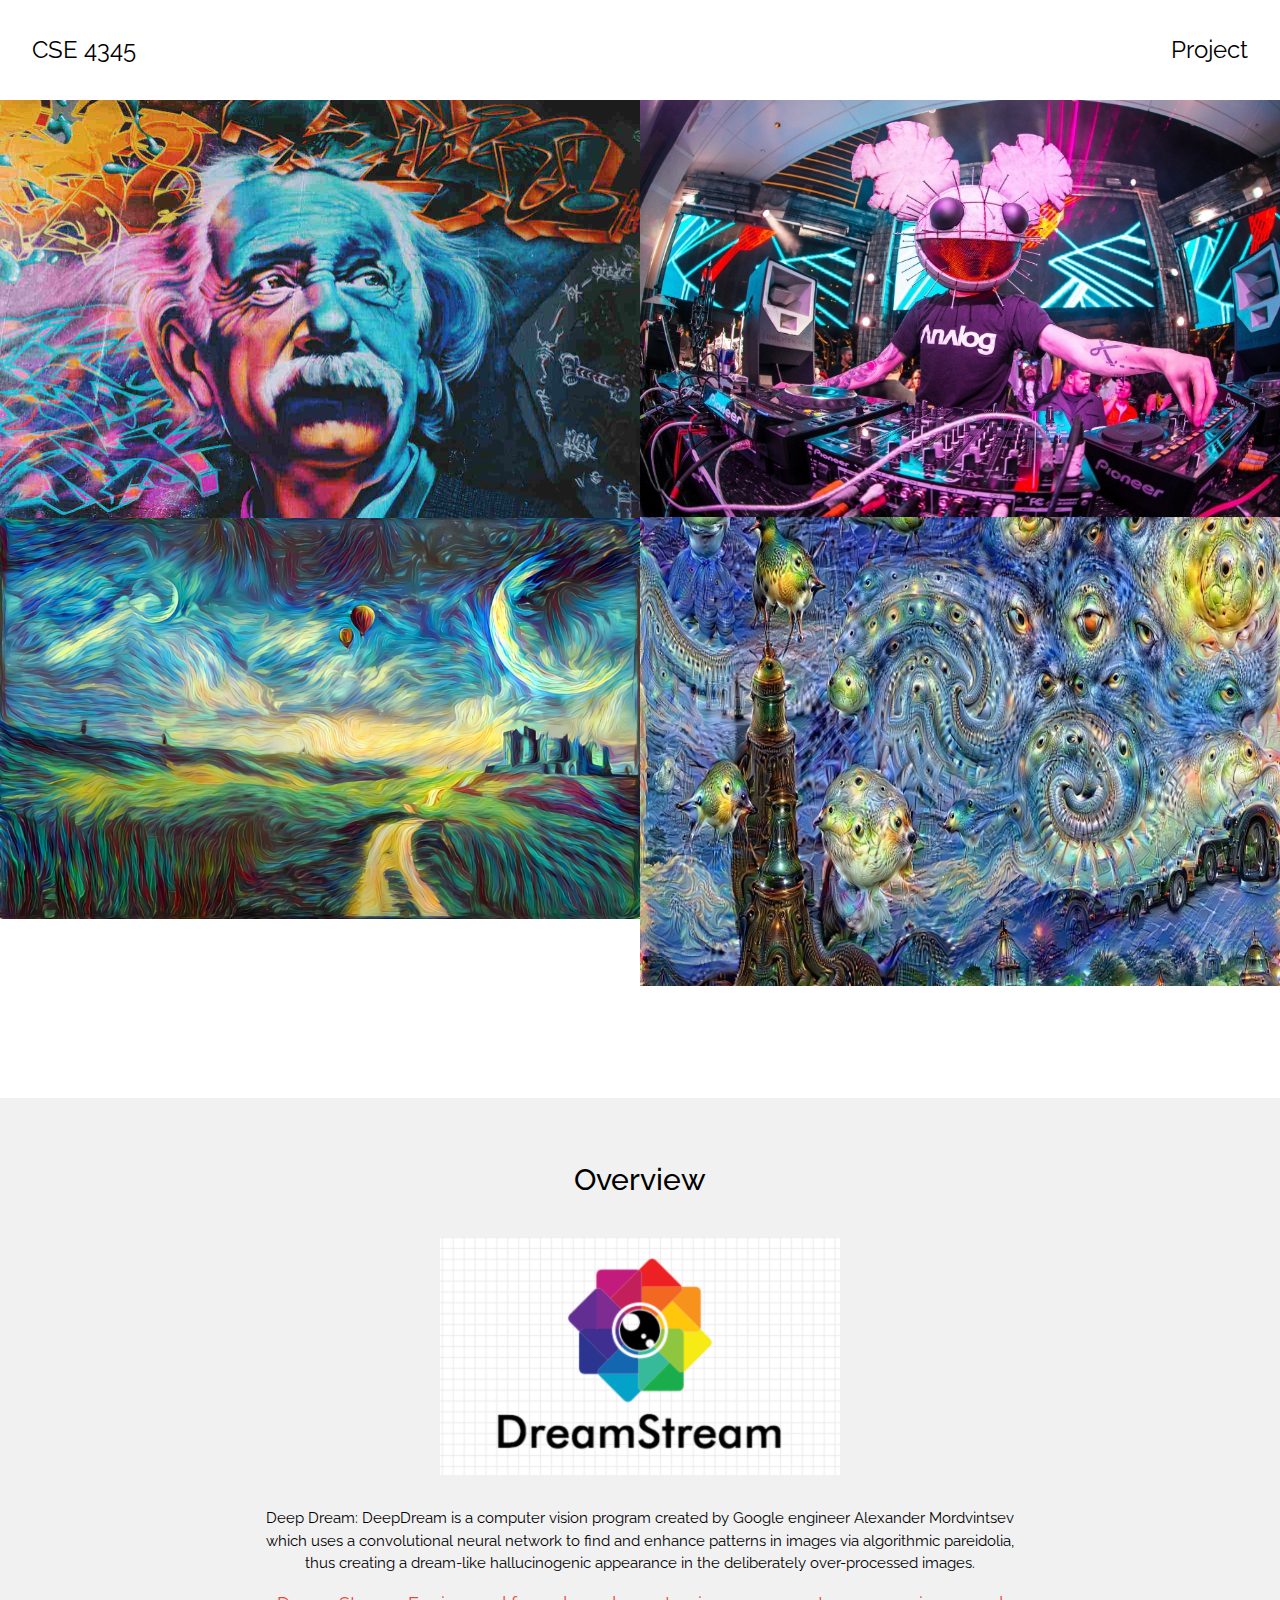
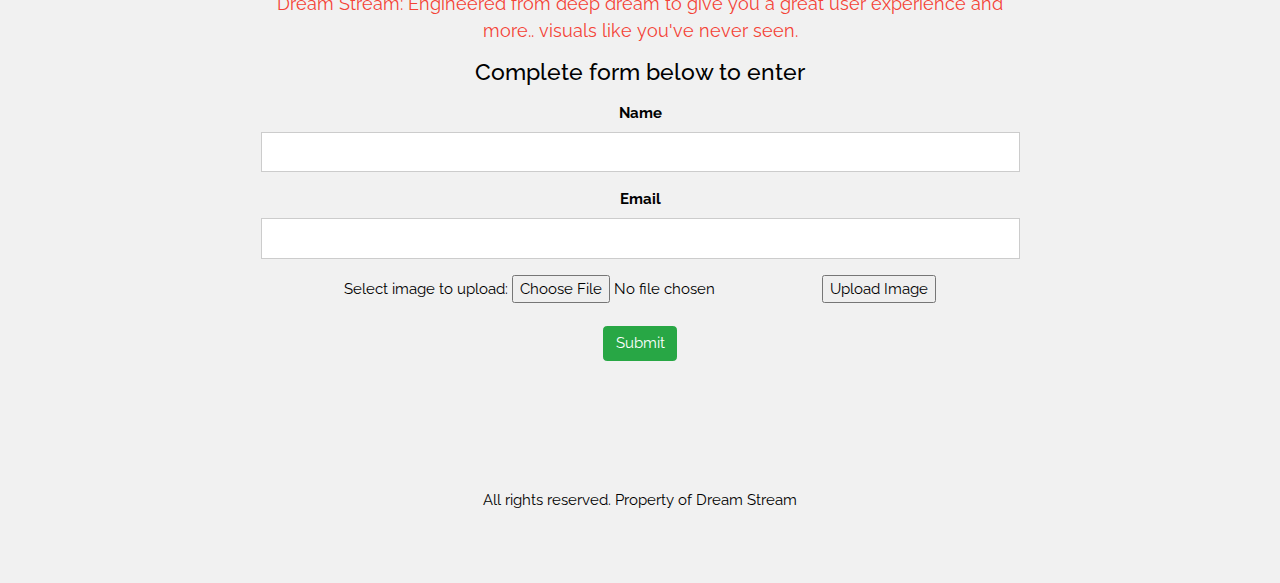
<file: index.html>
<!DOCTYPE html>
<html>
<title>CSE 4345 Project</title>
<meta charset="UTF-8">
<meta name="viewport" content="width=device-width, initial-scale=1">
<link rel="stylesheet" href="https://www.w3schools.com/w3css/4/w3.css">
<link href="https://fonts.googleapis.com/css?family=Raleway" rel="stylesheet" type="text/css">

<!-- Go to http://getbootstrap.com/ and scroll down to Bootstrap CDN. Add CSS reference here. -->
<link rel="stylesheet" href="https://maxcdn.bootstrapcdn.com/bootstrap/4.0.0/css/bootstrap.min.css" integrity="sha384-Gn5384xqQ1aoWXA+058RXPxPg6fy4IWvTNh0E263XmFcJlSAwiGgFAW/dAiS6JXm"
    crossorigin="anonymous">

<!-- Add Boostrap's CDN JS references here. -->
<script src="https://code.jquery.com/jquery-3.2.1.slim.min.js" integrity="sha384-KJ3o2DKtIkvYIK3UENzmM7KCkRr/rE9/Qpg6aAZGJwFDMVNA/GpGFF93hXpG5KkN"
    crossorigin="anonymous"></script>
<script src="https://cdnjs.cloudflare.com/ajax/libs/popper.js/1.12.9/umd/popper.min.js" integrity="sha384-ApNbgh9B+Y1QKtv3Rn7W3mgPxhU9K/ScQsAP7hUibX39j7fakFPskvXusvfa0b4Q"
    crossorigin="anonymous"></script>
<script src="https://maxcdn.bootstrapcdn.com/bootstrap/4.0.0/js/bootstrap.min.js" integrity="sha384-JZR6Spejh4U02d8jOt6vLEHfe/JQGiRRSQQxSfFWpi1MquVdAyjUar5+76PVCmYl"
    crossorigin="anonymous"></script>

<link rel="stylesheet" href="style.css">

<body>

    <!-- !PAGE CONTENT! -->
    <div class="w3-content" style="max-width:1500px">

        <!-- Header -->
        <header class="w3-container w3-xlarge w3-padding-24">
            <a href="#" class="w3-left w3-button w3-white">CSE 4345</a>
            <a href="#about" class="w3-right w3-button w3-white">Project</a>
        </header>

        <!-- Photo Grid -->
        <div class="w3-row">
            <div class="w3-half">
                <img src="streetart2.jpg" style="width:100%">
                <img src="image.jpg" style="width:100%">

            </div>

            <div class="w3-half">
                <img src="deadmau5-ravejungle.jpg" style="width:100%">
                <img src="image4.jpg" style="width:100%" height= 469>
            </div>
        </div>

        <!-- End Page Content -->
    </div>

    <!-- Footer / About Section -->
    <footer class="w3-light-grey w3-padding-64 w3-center" id="about">
        <h2>Overview</h2>
<img src="DreamStream.png" class="w3-image w3-padding-32" width="400" height="4  00">
        <form style="margin:auto;width:60%" action="/action_page.php" target="_blank">
<p>Deep Dream: DeepDream is a computer vision program created by Google engineer Alexander Mordvintsev which uses a convolutional
    neural network to find and enhance patterns in images via algorithmic pareidolia, thus creating a dream-like hallucinogenic
    appearance in the deliberately over-processed images.</p>
            <p class="w3-large w3-text-red">Dream Stream: Engineered from deep dream to give you a great
                user experience and more.. visuals like you've never seen.
            </p>
            <h4>Complete form below to enter</h4>
            <div class="w3-section">
                <label>
                    <b>Name</b>
                </label>
                <input class="w3-input w3-border" type="text" required name="Name">
            </div>
            <div class="w3-section">
                <label>
                    <b>Email</b>
                </label>
                <input class="w3-input w3-border" type="text" required name="Email">
            </div>
            <form action="upload.php" method="post" enctype="multipart/form-data">
                Select image to upload:
                <input type="file" name="fileToUpload" id="fileToUpload">
                <input type="submit" value="Upload Image" name="submit">
            </form>
            <br>
<button type="button" class="btn btn-success">
    <a href="file:///Users/somto/Desktop/SMU/CSE%204345/Project/Codes/DreamStream/submitted.html">Submit</a>
</button>
</form>
</br>
<footer>
    All rights reserved. Property of Dream Stream
</footer>
</body>

</html>
</file>
<file: style.css>
body {
    font-family: "Raleway", Arial, sans-serif
}

.w3-row img {
    margin-bottom: -8px
}

footer {
    padding: .5em;
    position: relative;
    float: center;
    margin-top: 8em;
}

button a {
    text-decoration: none;
    color: white;
    margin-bottom: 10px;
}

.input-group
{
    padding: .5em;
    position: relative;
    margin-top: 5em;
}
</file>
